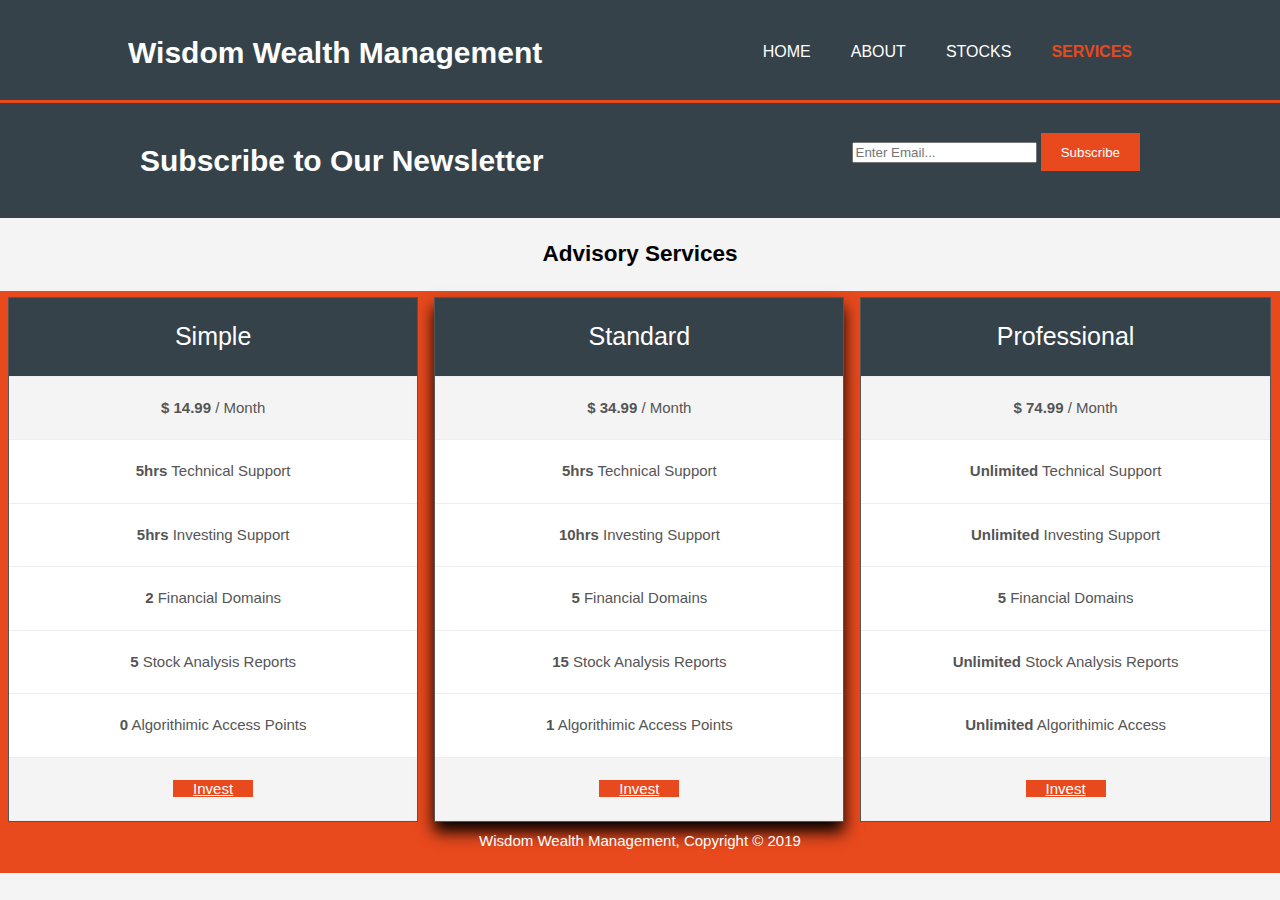
<file: presentation copy/services.html>
<!DOCTYPE html>

<html>
    <head>
    <meta charset="utf-8">
    <meta name="viewport" content="width=device-width">
    <title>Wisdom Wealth Management | Stocks</title>
    <link rel="stylesheet" href="styles.css">
    </head>
    
    <body>
        <header>
            <div class="container">
                <div id="branding">
                    <h1>Wisdom Wealth Management</h1>
                </div>
                <nav>
                    <ul>
                        <li><a href="index.html">Home</a></li>
                        <li><a href="about.html">About</a></li>
                        <li><a href="stocks.html">Stocks</a></li>
                        <li class="current"><a href="services.html">Services</a></li>

                    </ul>
                </nav>
            </div> 
        </header>
        <section id="newsletter">
                <div class="container">
                    <h1>Subscribe to Our Newsletter</h1>
                        <form>
                            <input type="email" placeholder="Enter Email...">
                            <button type="submit" class="button-1">Subscribe</button>
                        </form>
                </div>
            </section>
    <h2>Advisory Services</h2>
        <div class="col">
            <ul class="price-box">
                <li class="header">Simple</li>
                <li class="emph"><strong>$ 14.99</strong> / Month</li>
                <li><strong>5hrs</strong> Technical Support</li>
                <li><strong>5hrs</strong> Investing Support</li>
                <li><strong>2</strong> Financial Domains</li>
                <li><strong>5</strong> Stock Analysis Reports</li>
                <li><strong>0</strong> Algorithimic Access Points</li>
                <li class="emph"><a href="#" class="button-1">Invest</a></li>
            </ul>
        </div>

        <div class="col">
            <ul class="price-box best">
                <li class="header header-green">Standard</li>
                <li class="emph"><strong>$ 34.99</strong> / Month</li>
                <li><strong>5hrs</strong> Technical Support</li>
                <li><strong>10hrs</strong> Investing Support</li>
                <li><strong>5</strong> Financial Domains</li>
                <li><strong>15</strong> Stock Analysis Reports</li>
                <li><strong>1</strong> Algorithimic Access Points</li>
                <li class="emph"><a href="#" class="button-1">Invest</a></li>
            </ul>
        </div>

        <div class="col">
            <ul class="price-box">
                <li class="header">Professional</li>
                <li class="emph"><strong>$ 74.99</strong> / Month</li>
                <li><strong>Unlimited</strong> Technical Support</li>
                <li><strong>Unlimited</strong> Investing Support</li>
                <li><strong>5</strong> Financial Domains</li>
                <li><strong>Unlimited</strong> Stock Analysis Reports</li>
                <li><strong>Unlimited</strong> Algorithimic Access</li>
                <li class="emph"><a href="#" class="button-1">Invest</a></li>
            </ul>
        </div>    
    <footer>Wisdom Wealth Management, Copyright &copy; 2019</footer>

    </body>
</html>
</file>
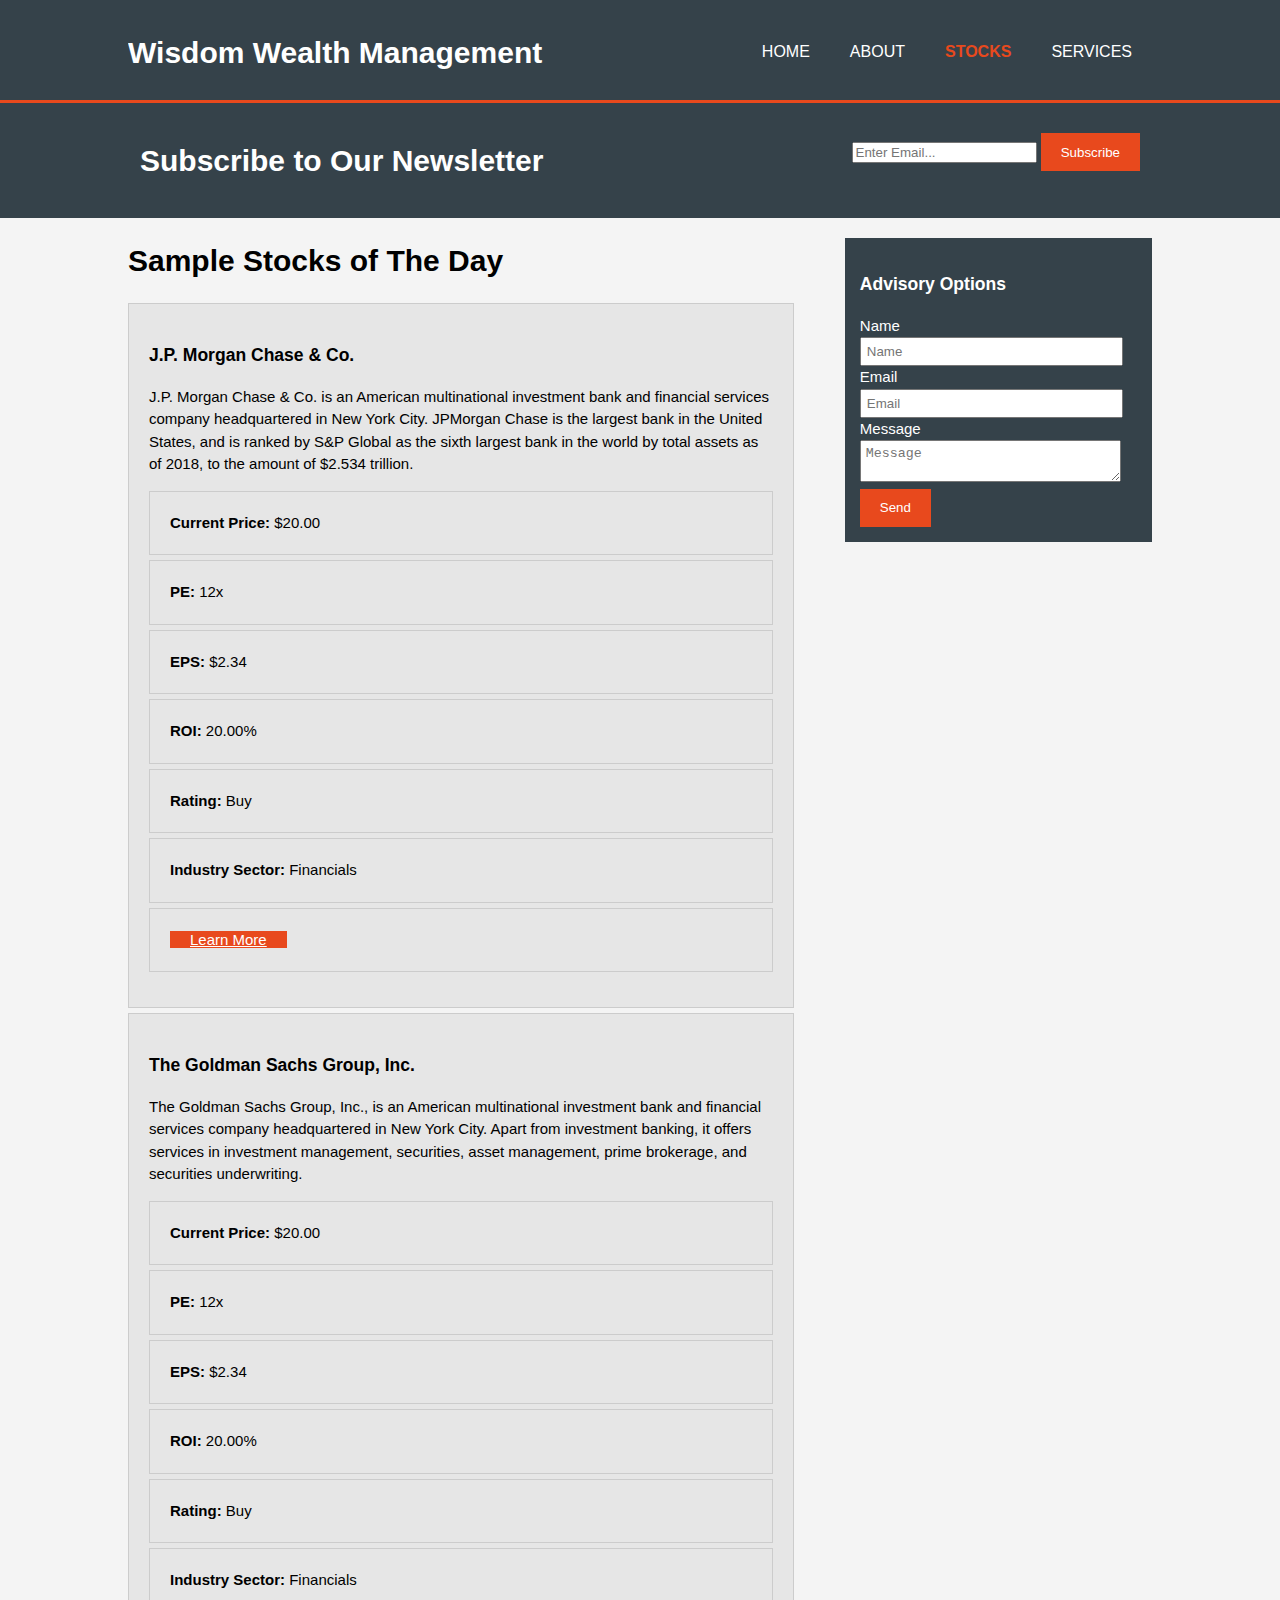
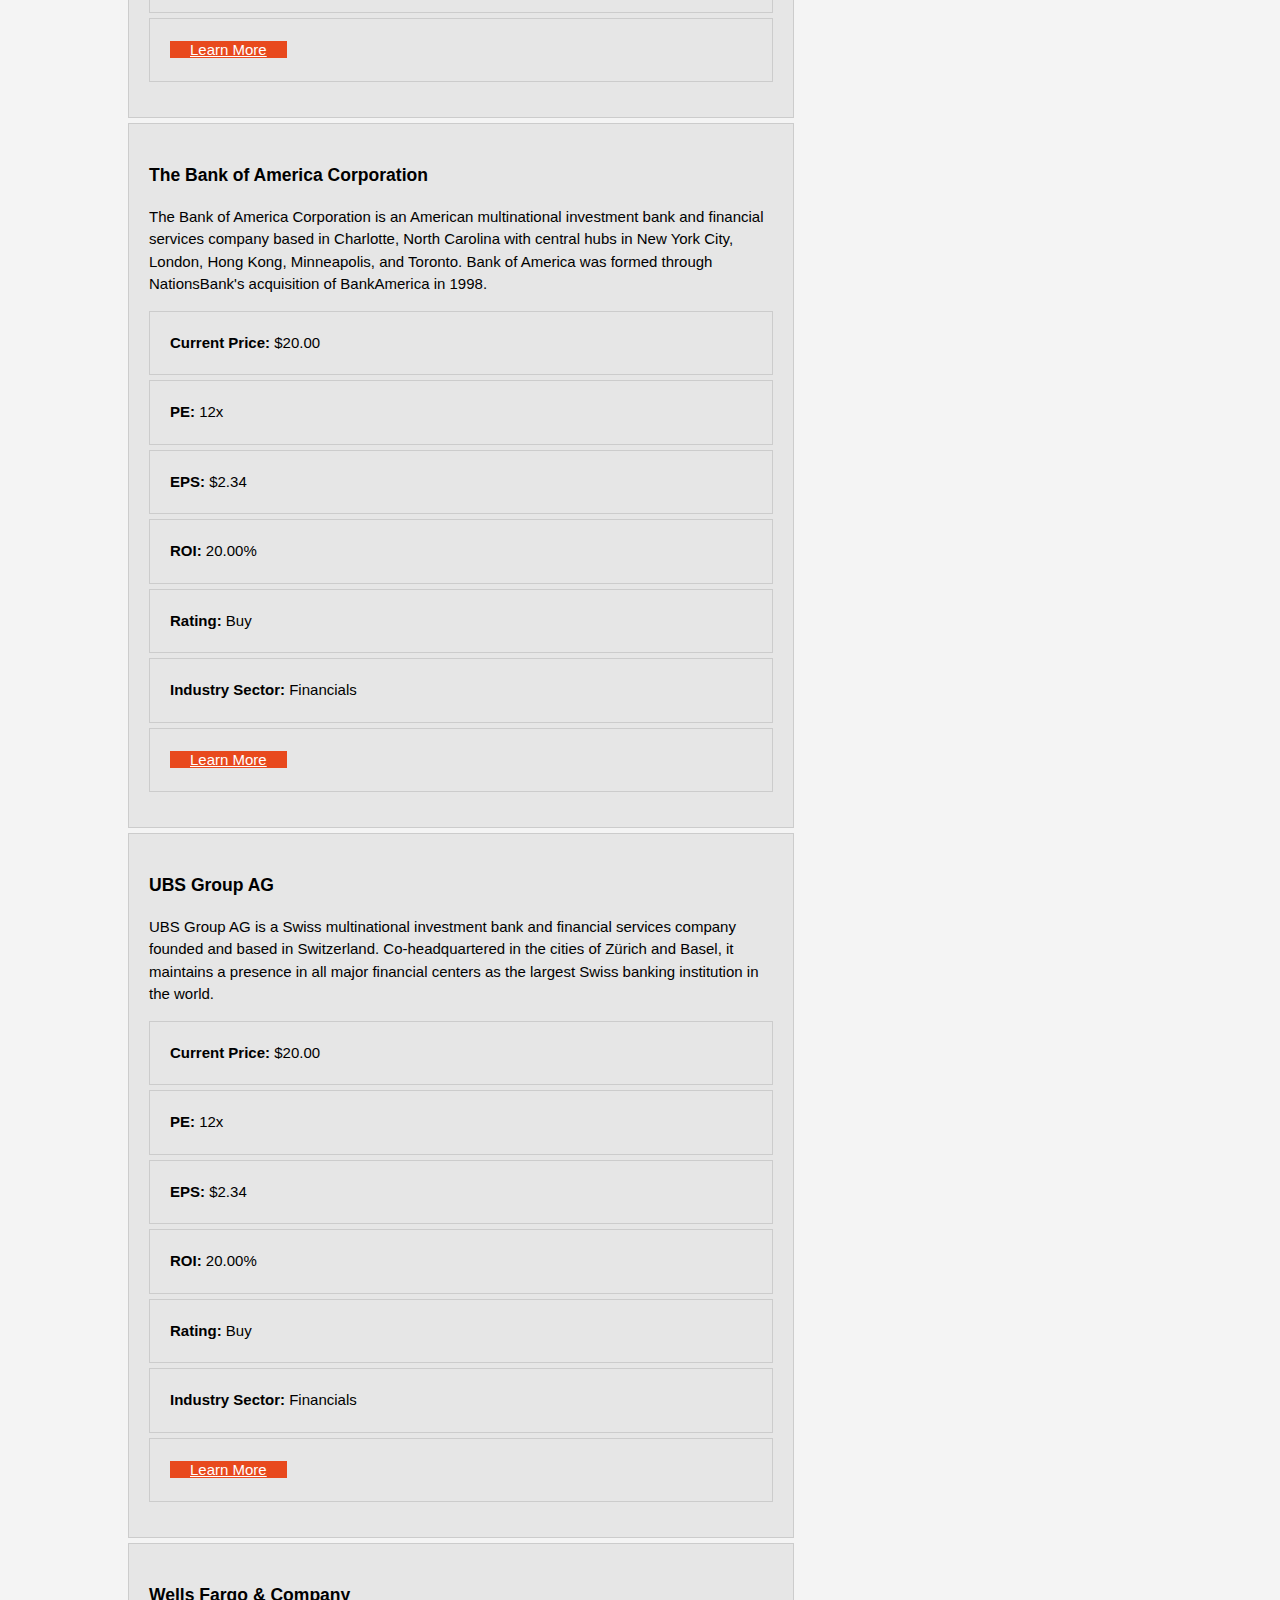
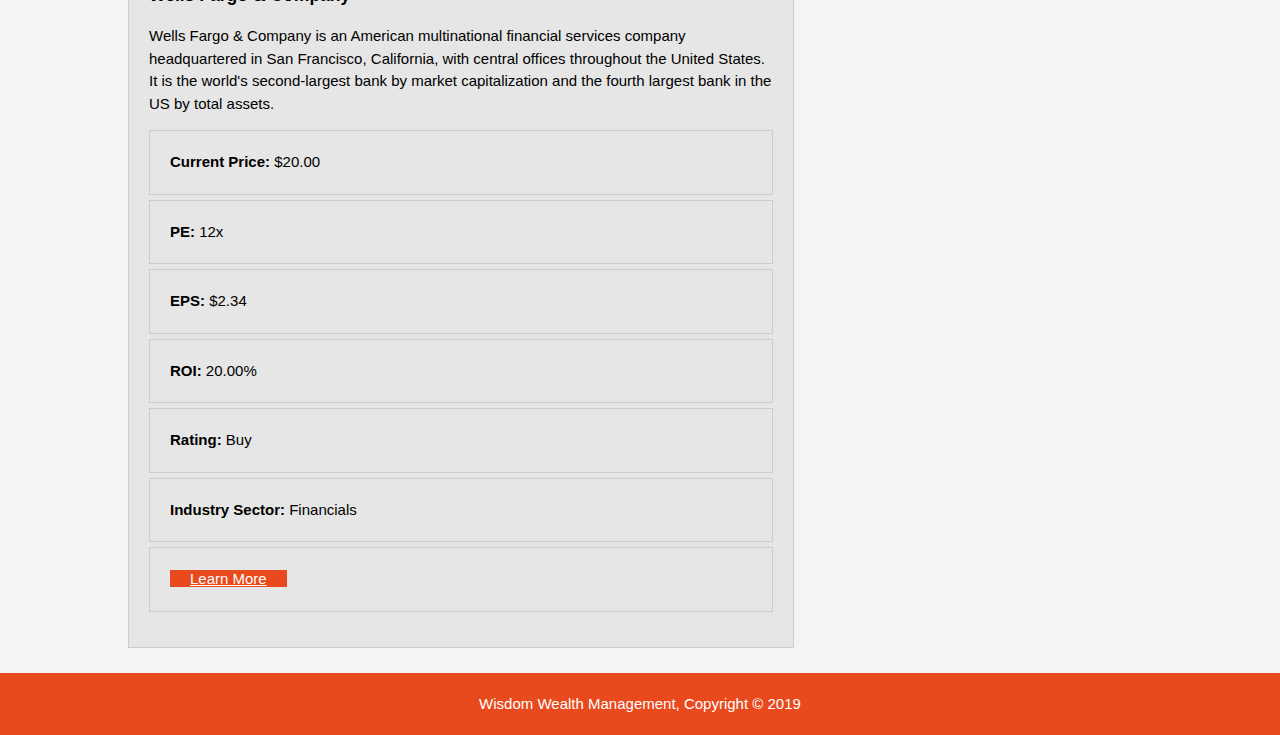
<file: presentation copy/stocks.html>
<!DOCTYPE html>

<html>
    <head>
    <meta charset="utf-8">
    <meta name="viewport" content="width=device-width">
    <title>Wisdom Wealth Management | Stocks</title>
    <link rel="stylesheet" href="styles.css">
    </head>
    
    <body>
        <header>
            <div class="container">
                <div id="branding">
                    <h1>Wisdom Wealth Management</h1>
                </div>
                <nav>
                    <ul>
                        <li><a href="index.html">Home</a></li>
                        <li><a href="about.html">About</a></li>
                        <li class="current"><a href="stocks.html">Stocks</a></li>
                        <li><a href="services.html">Services</a></li>
                    </ul>
                </nav>
            </div> 
        </header>
            
        <section id="newsletter">
            <div class="container">
                <h1>Subscribe to Our Newsletter</h1>
                    <form>
                        <input type="email" placeholder="Enter Email...">
                        <button type="submit" class="button-1">Subscribe</button>
                    </form>
            </div>
        </section>

        <section id="main">
            <div class="container">
                <article id=main-col>
                    <h1 class="page-title">Sample Stocks of The Day</h1>
                    <ul id=stocks>
                        <li>
                            <h3>J.P. Morgan Chase & Co.</h3>
                            <p>J.P. Morgan Chase & Co. is an American multinational investment bank and financial services company headquartered in New York City. JPMorgan Chase is the largest bank in the United States, and is ranked by S&P Global as the sixth largest bank in the world by total assets as of 2018, to the amount of $2.534 trillion.</p>
                            <p>
                                <ul>
                                    <li class="emph"><strong>Current Price:</strong> $20.00</li>
                                    <li><strong>PE:</strong> 12x</li>
                                    <li><strong>EPS:</strong> $2.34</li>
                                    <li><strong>ROI:</strong> 20.00%</li>
                                    <li><strong>Rating:</strong> Buy</li>
                                    <li><strong>Industry Sector:</strong> Financials</li>
                                    <li class="emph"><a href="#" class="button-1">Learn More</a></li>
                                </ul>
                            </p>
                        <li>
                            <h3>The Goldman Sachs Group, Inc.</h3>
                            <p>The Goldman Sachs Group, Inc., is an American multinational investment bank and financial services company headquartered in New York City. Apart from investment banking, it offers services in investment management, securities, asset management, prime brokerage, and securities underwriting. </p>
                            <p>
                                <ul>
                                    <li class="emph"><strong>Current Price:</strong> $20.00</li>
                                    <li><strong>PE:</strong> 12x</li>
                                    <li><strong>EPS:</strong> $2.34</li>
                                    <li><strong>ROI:</strong> 20.00%</li>
                                    <li><strong>Rating:</strong> Buy</li>
                                    <li><strong>Industry Sector:</strong> Financials</li>
                                    <li class="emph"><a href="#" class="button-1">Learn More</a></li>
                                </ul>
                            </p>
                        </li>
                        <li>
                            <h3>The Bank of America Corporation</h3>
                            <p>The Bank of America Corporation is an American multinational investment bank and financial services company based in Charlotte, North Carolina with central hubs in New York City, London, Hong Kong, Minneapolis, and Toronto. Bank of America was formed through NationsBank's acquisition of BankAmerica in 1998.</p>
                            <p>
                                <ul>
                                    <li class="emph"><strong>Current Price:</strong> $20.00</li>
                                    <li><strong>PE:</strong> 12x</li>
                                    <li><strong>EPS:</strong> $2.34</li>
                                    <li><strong>ROI:</strong> 20.00%</li>
                                    <li><strong>Rating:</strong> Buy</li>
                                    <li><strong>Industry Sector:</strong> Financials</li>
                                    <li class="emph"><a href="#" class="button-1">Learn More</a></li>
                                </ul>
                            </p>
                        </li>
                        <li>
                            <h3>UBS Group AG</h3>
                            <p>UBS Group AG is a Swiss multinational investment bank and financial services company founded and based in Switzerland. Co-headquartered in the cities of Zürich and Basel, it maintains a presence in all major financial centers as the largest Swiss banking institution in the world.</p>
                            <p>
                                <ul>
                                    <li class="emph"><strong>Current Price:</strong> $20.00</li>
                                    <li><strong>PE:</strong> 12x</li>
                                    <li><strong>EPS:</strong> $2.34</li>
                                    <li><strong>ROI:</strong> 20.00%</li>
                                    <li><strong>Rating:</strong> Buy</li>
                                    <li><strong>Industry Sector:</strong> Financials</li>
                                    <li class="emph"><a href="#" class="button-1">Learn More</a></li>
                                </ul>
                            </p>
                        </li>
                        <li>
                            <h3>Wells Fargo & Company</h3>
                            <p>Wells Fargo & Company is an American multinational financial services company headquartered in San Francisco, California, with central offices throughout the United States. It is the world's second-largest bank by market capitalization and the fourth largest bank in the US by total assets.</p>
                            <p>
                                <ul>
                                    <li class="emph"><strong>Current Price:</strong> $20.00</li>
                                    <li><strong>PE:</strong> 12x</li>
                                    <li><strong>EPS:</strong> $2.34</li>
                                    <li><strong>ROI:</strong> 20.00%</li>
                                    <li><strong>Rating:</strong> Buy</li>
                                    <li><strong>Industry Sector:</strong> Financials</li>
                                    <li class="emph"><a href="#" class="button-1">Learn More</a></li>
                                </ul>
                            </p>
                        </li>
                    </ul>
                </article>
                
                <aside id="sidebar">
                    <div class="dark">
                        <h3>Advisory Options</h3>
                            <form class="quote">
                                <div>
                                    <label>Name</label> <br>
                                    <input type="text" placeholder="Name">
                                </div>
                                <div>
                                    <label>Email</label> <br>
                                    <input type="text" placeholder="Email">
                                </div>
                                <div>
                                    <label>Message</label> <br>
                                    <textarea placeholder="Message"></textarea>
                                </div>
                                <button class="button-1" type="submit">Send</button>
                            </form>
                    </div>
                </aside>

            </div>
        </section>

        <footer>Wisdom Wealth Management, Copyright &copy; 2019</footer>

    </body>
</html>
</file>
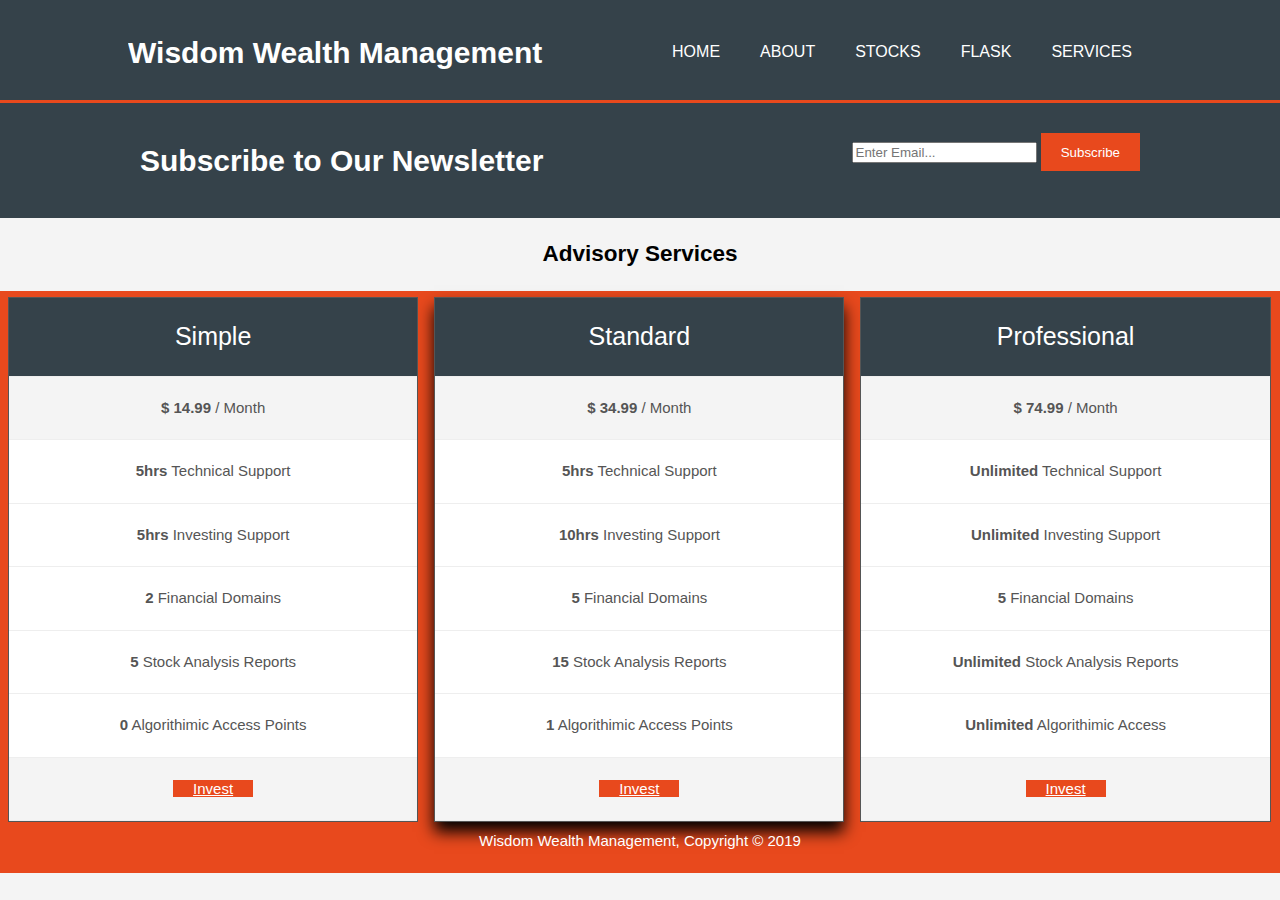
<file: presentation/services.html>
<!DOCTYPE html>

<html>
    <head>
    <meta charset="utf-8">
    <meta name="viewport" content="width=device-width">
    <title>Wisdom Wealth Management | Stocks</title>
    <link rel="stylesheet" href="styles.css">
    </head>
    
    <body>
        <header>
            <div class="container">
                <div id="branding">
                    <h1>Wisdom Wealth Management</h1>
                </div>
                <nav>
                    <ul>
                        <li><a href="https://projectoneda.github.io/presentation/index.html">Home</a></li>
                        <li><a href="https://projectoneda.github.io/presentation/about.html">About</a></li>
                        <li><a href="https://projectoneda.github.io/presentation/stocks.html">Stocks</a></li>
                        <li><a href="http://127.0.0.1:5000/">Flask</a></li>
                        <li><a class="current"><a href="https://projectoneda.github.io/presentation/services.html">Services</a></li>
                    </u>
                </nav>
            </div> 
        </header>
        <section id="newsletter">
                <div class="container">
                    <h1>Subscribe to Our Newsletter</h1>
                        <form>
                            <input type="email" placeholder="Enter Email...">
                            <button type="submit" class="button-1">Subscribe</button>
                        </form>
                </div>
            </section>
    <h2>Advisory Services</h2>
        <div class="col">
            <ul class="price-box">
                <li class="header">Simple</li>
                <li class="emph"><strong>$ 14.99</strong> / Month</li>
                <li><strong>5hrs</strong> Technical Support</li>
                <li><strong>5hrs</strong> Investing Support</li>
                <li><strong>2</strong> Financial Domains</li>
                <li><strong>5</strong> Stock Analysis Reports</li>
                <li><strong>0</strong> Algorithimic Access Points</li>
                <li class="emph"><a href="#" class="button-1">Invest</a></li>
            </ul>
        </div>

        <div class="col">
            <ul class="price-box best">
                <li class="header header-green">Standard</li>
                <li class="emph"><strong>$ 34.99</strong> / Month</li>
                <li><strong>5hrs</strong> Technical Support</li>
                <li><strong>10hrs</strong> Investing Support</li>
                <li><strong>5</strong> Financial Domains</li>
                <li><strong>15</strong> Stock Analysis Reports</li>
                <li><strong>1</strong> Algorithimic Access Points</li>
                <li class="emph"><a href="#" class="button-1">Invest</a></li>
            </ul>
        </div>

        <div class="col">
            <ul class="price-box">
                <li class="header">Professional</li>
                <li class="emph"><strong>$ 74.99</strong> / Month</li>
                <li><strong>Unlimited</strong> Technical Support</li>
                <li><strong>Unlimited</strong> Investing Support</li>
                <li><strong>5</strong> Financial Domains</li>
                <li><strong>Unlimited</strong> Stock Analysis Reports</li>
                <li><strong>Unlimited</strong> Algorithimic Access</li>
                <li class="emph"><a href="#" class="button-1">Invest</a></li>
            </ul>
        </div>    
    <footer>Wisdom Wealth Management, Copyright &copy; 2019</footer>

    </body>
</html>
</file>
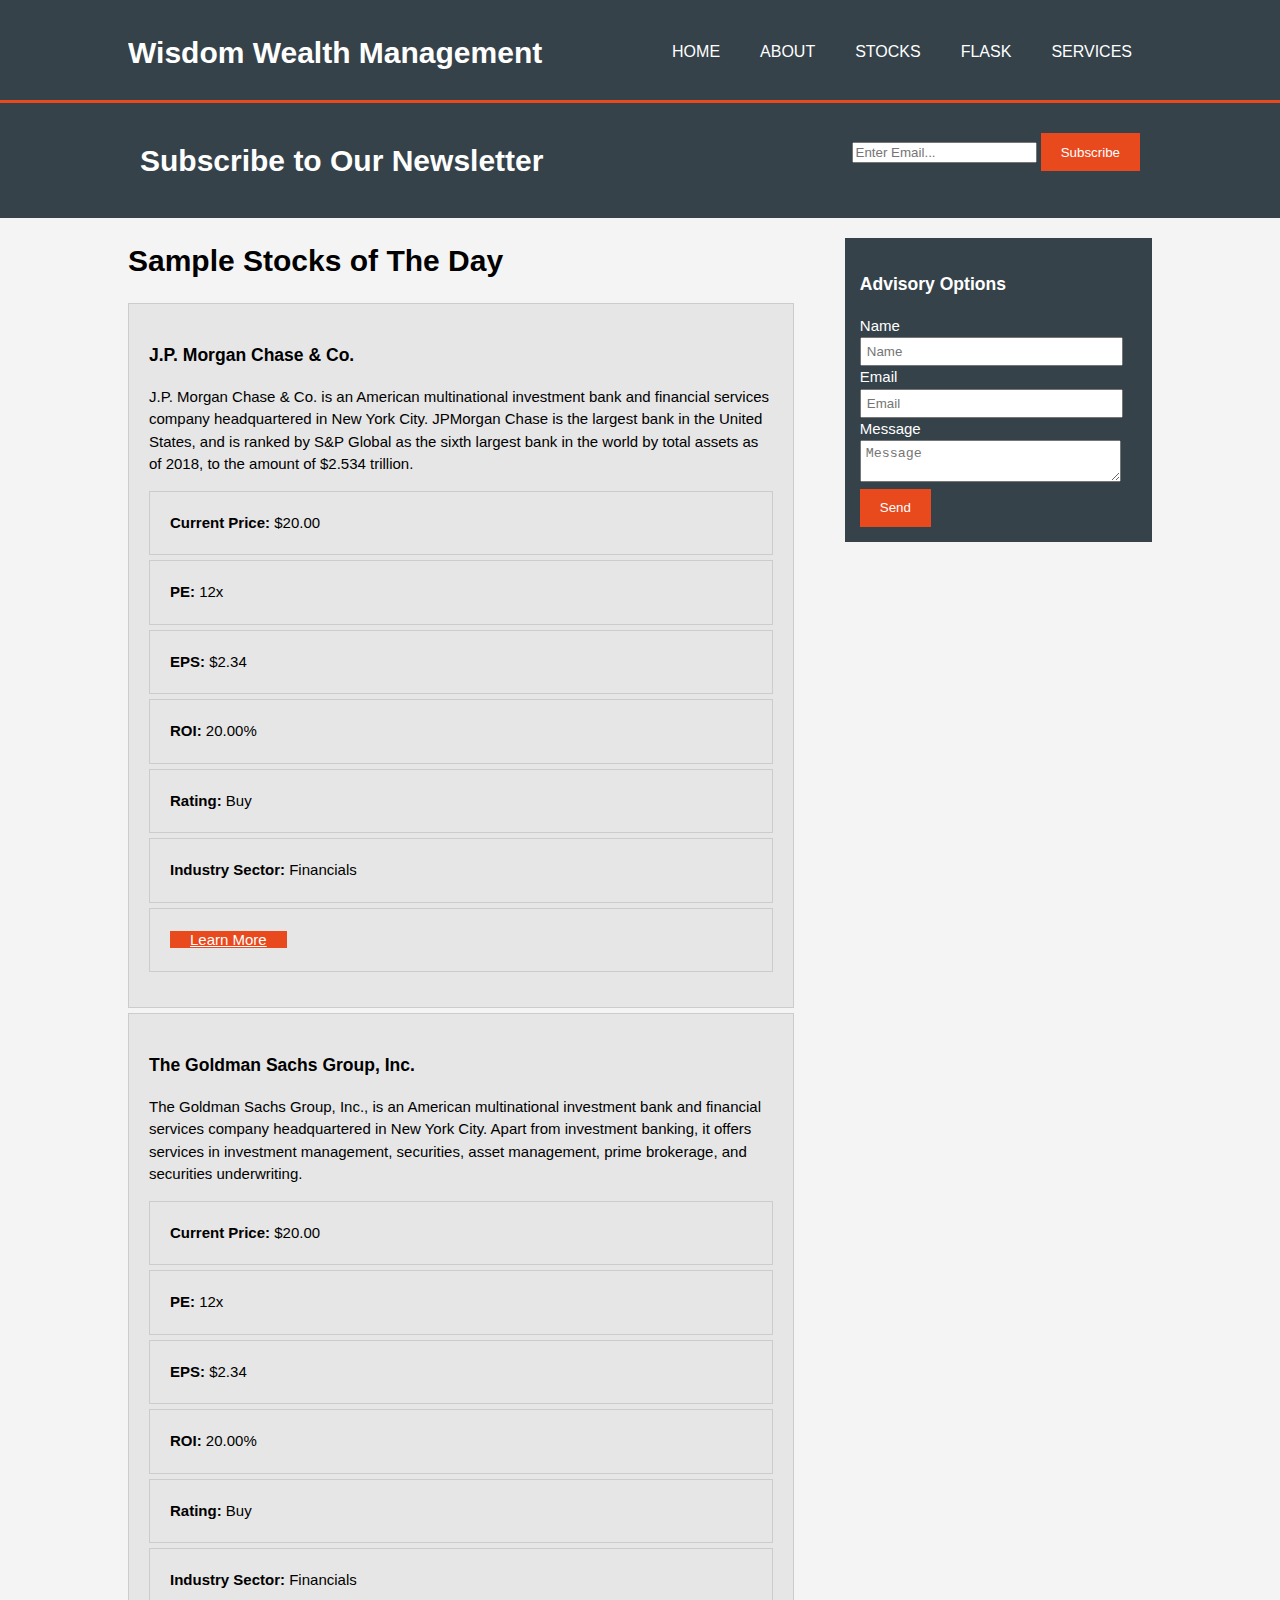
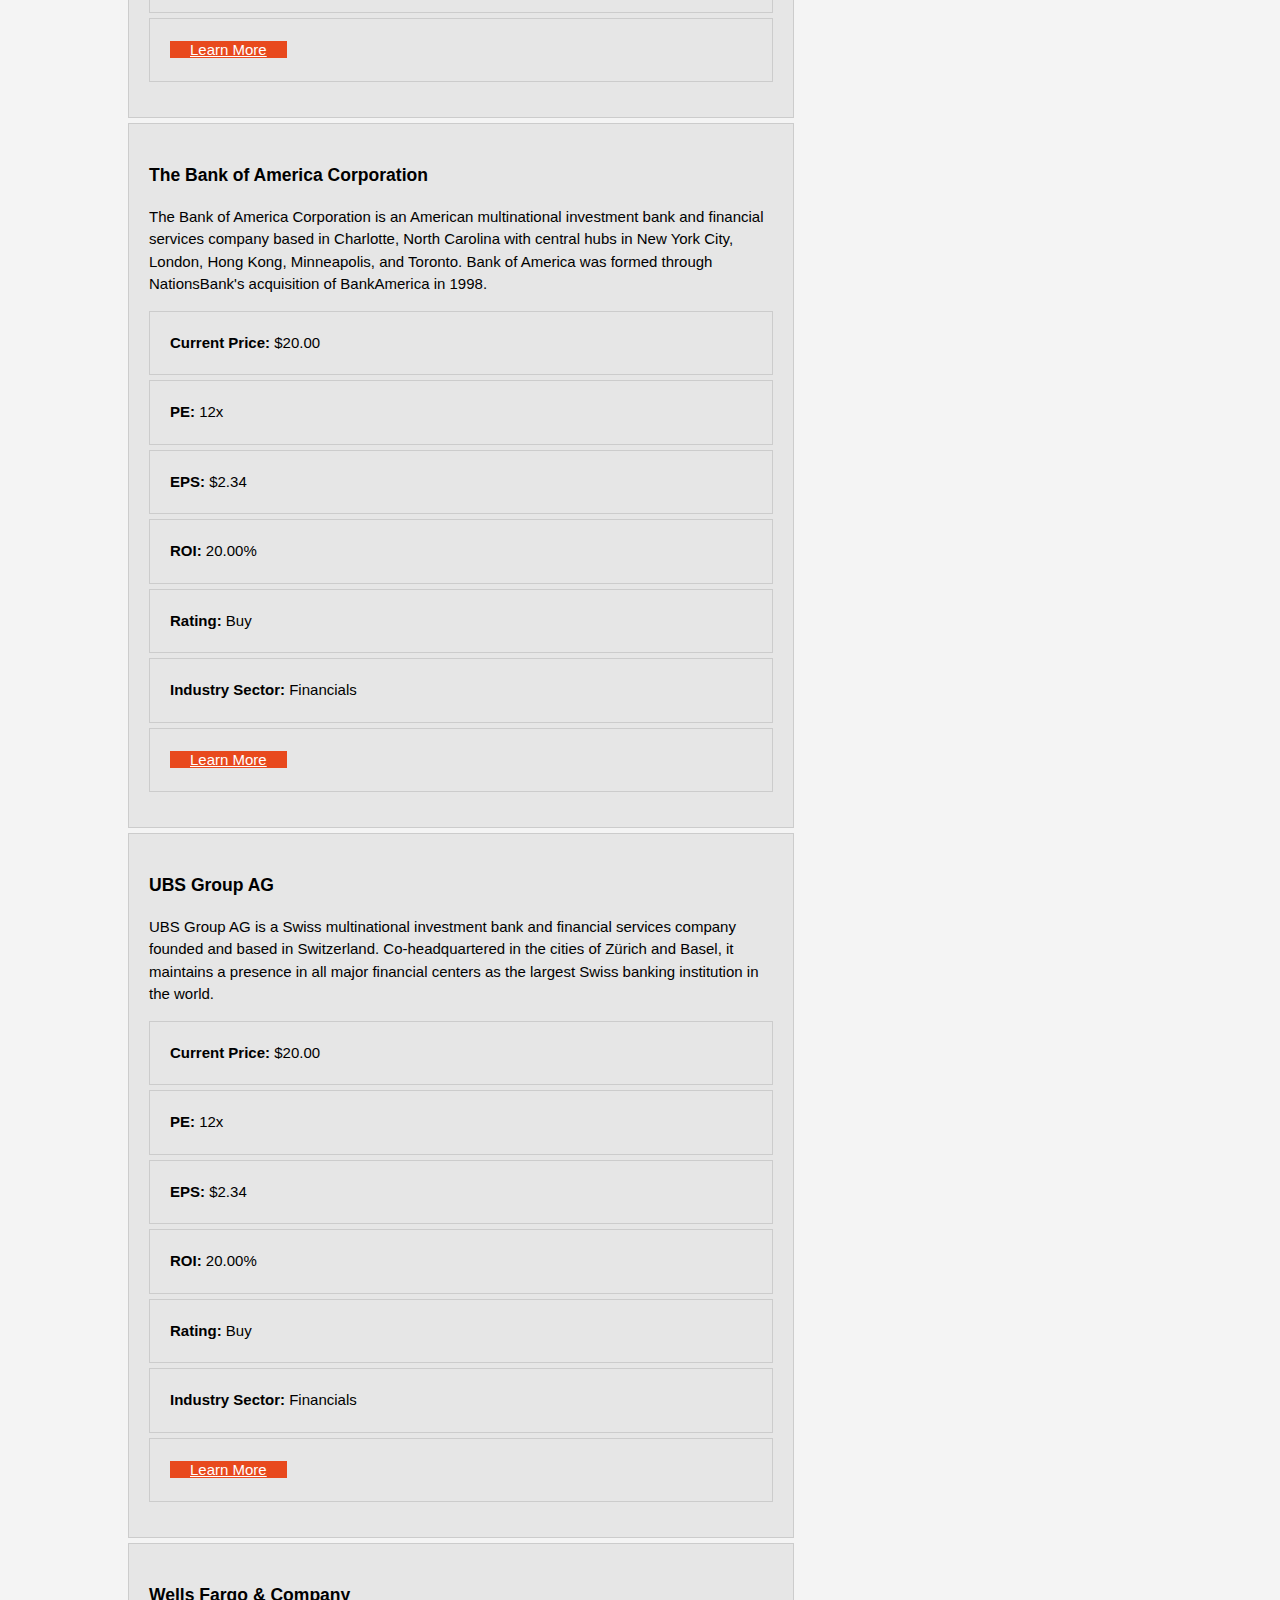
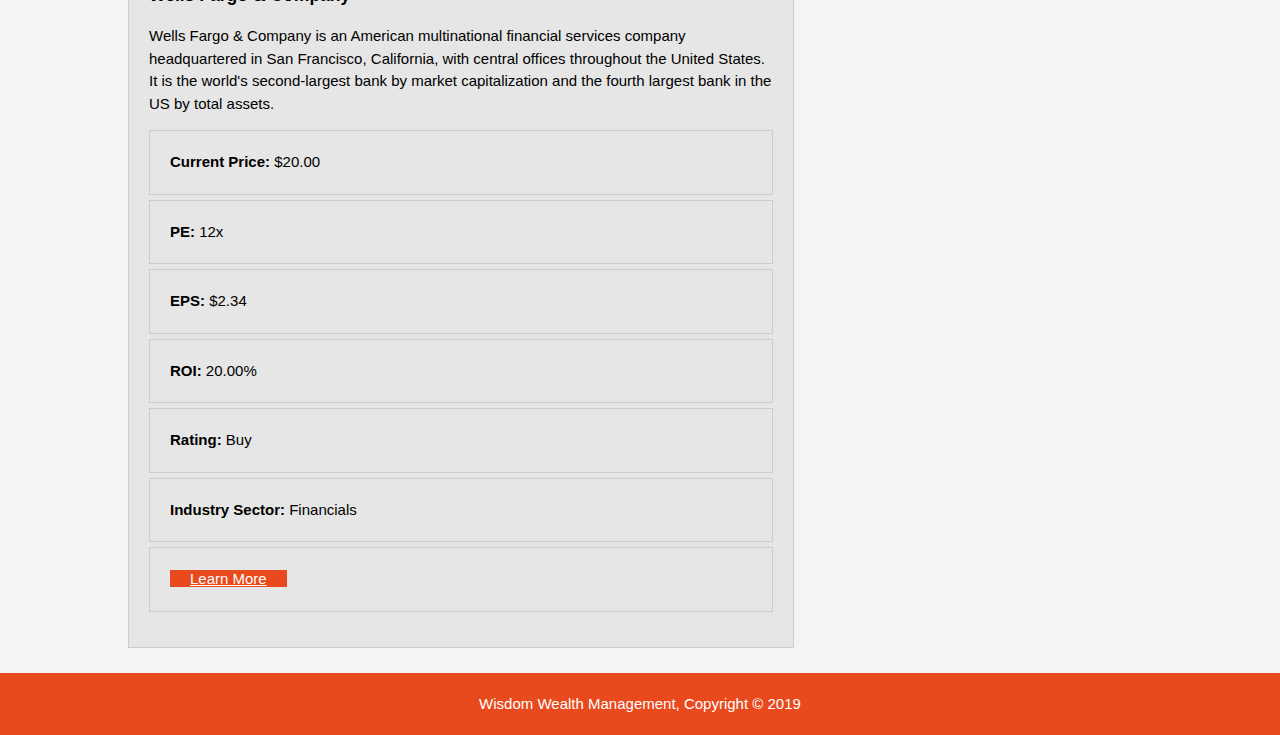
<file: presentation/stocks.html>
<!DOCTYPE html>

<html>
    <head>
    <meta charset="utf-8">
    <meta name="viewport" content="width=device-width">
    <title>Wisdom Wealth Management | Stocks</title>
    <link rel="stylesheet" href="styles.css">
    </head>
    
    <body>
        <header>
            <div class="container">
                <div id="branding">
                    <h1>Wisdom Wealth Management</h1>
                </div>
                <nav>
                    <ul>
                        <li><a href="https://projectoneda.github.io/presentation/index.html">Home</a></li>
                        <li><a href="https://projectoneda.github.io/presentation/about.html">About</a></li>
                        <li><a href="https://projectoneda.github.io/presentation/stocks.html">Stocks</a></li>
                        <li><a class="current" href="http://127.0.0.1:5000/">Flask</a></li>
                        <li><a href="https://projectoneda.github.io/presentation/services.html">Services</a></li>
                    </ul>
                </nav>
            </div> 
        </header>
            
        <section id="newsletter">
            <div class="container">
                <h1>Subscribe to Our Newsletter</h1>
                    <form>
                        <input type="email" placeholder="Enter Email...">
                        <button type="submit" class="button-1">Subscribe</button>
                    </form>
            </div>
        </section>

        <section id="main">
            <div class="container">
                <article id=main-col>
                    <h1 class="page-title">Sample Stocks of The Day</h1>
                    <ul id=stocks>
                        <li>
                            <h3>J.P. Morgan Chase & Co.</h3>
                            <p>J.P. Morgan Chase & Co. is an American multinational investment bank and financial services company headquartered in New York City. JPMorgan Chase is the largest bank in the United States, and is ranked by S&P Global as the sixth largest bank in the world by total assets as of 2018, to the amount of $2.534 trillion.</p>
                            <p>
                                <ul>
                                    <li class="emph"><strong>Current Price:</strong> $20.00</li>
                                    <li><strong>PE:</strong> 12x</li>
                                    <li><strong>EPS:</strong> $2.34</li>
                                    <li><strong>ROI:</strong> 20.00%</li>
                                    <li><strong>Rating:</strong> Buy</li>
                                    <li><strong>Industry Sector:</strong> Financials</li>
                                    <li class="emph"><a href="#" class="button-1">Learn More</a></li>
                                </ul>
                            </p>
                        <li>
                            <h3>The Goldman Sachs Group, Inc.</h3>
                            <p>The Goldman Sachs Group, Inc., is an American multinational investment bank and financial services company headquartered in New York City. Apart from investment banking, it offers services in investment management, securities, asset management, prime brokerage, and securities underwriting. </p>
                            <p>
                                <ul>
                                    <li class="emph"><strong>Current Price:</strong> $20.00</li>
                                    <li><strong>PE:</strong> 12x</li>
                                    <li><strong>EPS:</strong> $2.34</li>
                                    <li><strong>ROI:</strong> 20.00%</li>
                                    <li><strong>Rating:</strong> Buy</li>
                                    <li><strong>Industry Sector:</strong> Financials</li>
                                    <li class="emph"><a href="#" class="button-1">Learn More</a></li>
                                </ul>
                            </p>
                        </li>
                        <li>
                            <h3>The Bank of America Corporation</h3>
                            <p>The Bank of America Corporation is an American multinational investment bank and financial services company based in Charlotte, North Carolina with central hubs in New York City, London, Hong Kong, Minneapolis, and Toronto. Bank of America was formed through NationsBank's acquisition of BankAmerica in 1998.</p>
                            <p>
                                <ul>
                                    <li class="emph"><strong>Current Price:</strong> $20.00</li>
                                    <li><strong>PE:</strong> 12x</li>
                                    <li><strong>EPS:</strong> $2.34</li>
                                    <li><strong>ROI:</strong> 20.00%</li>
                                    <li><strong>Rating:</strong> Buy</li>
                                    <li><strong>Industry Sector:</strong> Financials</li>
                                    <li class="emph"><a href="#" class="button-1">Learn More</a></li>
                                </ul>
                            </p>
                        </li>
                        <li>
                            <h3>UBS Group AG</h3>
                            <p>UBS Group AG is a Swiss multinational investment bank and financial services company founded and based in Switzerland. Co-headquartered in the cities of Zürich and Basel, it maintains a presence in all major financial centers as the largest Swiss banking institution in the world.</p>
                            <p>
                                <ul>
                                    <li class="emph"><strong>Current Price:</strong> $20.00</li>
                                    <li><strong>PE:</strong> 12x</li>
                                    <li><strong>EPS:</strong> $2.34</li>
                                    <li><strong>ROI:</strong> 20.00%</li>
                                    <li><strong>Rating:</strong> Buy</li>
                                    <li><strong>Industry Sector:</strong> Financials</li>
                                    <li class="emph"><a href="#" class="button-1">Learn More</a></li>
                                </ul>
                            </p>
                        </li>
                        <li>
                            <h3>Wells Fargo & Company</h3>
                            <p>Wells Fargo & Company is an American multinational financial services company headquartered in San Francisco, California, with central offices throughout the United States. It is the world's second-largest bank by market capitalization and the fourth largest bank in the US by total assets.</p>
                            <p>
                                <ul>
                                    <li class="emph"><strong>Current Price:</strong> $20.00</li>
                                    <li><strong>PE:</strong> 12x</li>
                                    <li><strong>EPS:</strong> $2.34</li>
                                    <li><strong>ROI:</strong> 20.00%</li>
                                    <li><strong>Rating:</strong> Buy</li>
                                    <li><strong>Industry Sector:</strong> Financials</li>
                                    <li class="emph"><a href="#" class="button-1">Learn More</a></li>
                                </ul>
                            </p>
                        </li>
                    </ul>
                </article>
                
                <aside id="sidebar">
                    <div class="dark">
                        <h3>Advisory Options</h3>
                            <form class="quote">
                                <div>
                                    <label>Name</label> <br>
                                    <input type="text" placeholder="Name">
                                </div>
                                <div>
                                    <label>Email</label> <br>
                                    <input type="text" placeholder="Email">
                                </div>
                                <div>
                                    <label>Message</label> <br>
                                    <textarea placeholder="Message"></textarea>
                                </div>
                                <button class="button-1" type="submit">Send</button>
                            </form>
                    </div>
                </aside>

            </div>
        </section>

        <footer>Wisdom Wealth Management, Copyright &copy; 2019</footer>

    </body>
</html>
</file>
<file: presentation copy/styles.css>
body{
    font-family: Arial, Helvetica, sans-serif;
    font-size: 15px;
    line-height: 1.5;
    font: 15px/1.5;
    padding: 0;
    margin: 0;
    background-color: #f4f4f4;
}

.container{
    width: 80%;
    margin: auto;
    overflow: hidden;
}

header{
    background: #35424a;
    color: #fff;
    padding-top: 30px;
    min-height: 70px;
    border-bottom: #e8491d 3px solid;
}

header a{
    color: #fff;
    text-decoration: none;
    text-transform: uppercase;
    font-size: 16px;
}

ul{
    margin: 0;
    padding: 0;
}

.button-1{
    height: 38px;
    background: #e8491d;
    border: 0;
    padding-left: 20px;
    padding-right: 20px;
    color: #fff;
}

.dark{
    padding: 15px;
    background: #35424a;
    color: #fff;
    margin-top: 10px;
    margin-bottom: 10px;
}

header li{
    float: left;
    display: inline;
    padding: 0 20px 0 20px;
}

header #branding{
    float: left;
}

header #branding h1{
    margin: 0;
}

header nav{
    float: right;
    margin-top: 10px;
}

header .highlight, header .current a{
    color: #e8491d;
    font-weight: bold;
}

header a:hover{
    color: #ccc;
    font-weight: bold;
}

.showcase::after {
    content: '';
    min-height:700px;
    width: auto;
    background-image: url(showcase.png);
    background-size: cover;
    background-repeat: no-repeat;
    background-position: center;
    display: block;
    filter: blur(10px);
    -webkit-filter: blur(10px);
    transition: all 1000ms;
  }
  
  .showcase:hover::after {
    filter: blur(0px);
    -webkit-filter: blur(0px);
  }
  
  .showcase:hover .content {
    filter: blur(2px);
    -webkit-filter: blur(2px);
  }
  
  .content {
    position: absolute;
    z-index: 1;
    top: 10%;
    left: 50%;
    color: #f4f4f4;
    margin-top: 600px;
    margin-left: 200px;
    width: 700px;
    height: 350px;
    text-align: center;
    transition: all 1000ms;
  }
  
 
  .content .title {
    font-size: 2.2rem;
    margin-top: 1rem;
  }
  
  .content .text {
    font-size: 30px;  
    line-height: 1.7;
    margin-top: 1rem;
  }



#newsletter{
    padding: 15px;
    color: #fff;
    background: #35424a;
}

#newsletter h1{
    float: left;
}

#newsletter form {
    float: right;
    margin-top: 15px;
}

#newletter input[type="email"]{
    padding: 4px;
    height: 25px;
    width: 250px;
}

#boxes{
    margin-top: 400px;
}

#boxes .box{
    float: left;
    text-align: center;
    width: 30%;
    padding: 10px;
}

#boxes .box img{
    width: 90px;
}

aside#sidebar{
    float: right;
    width: 30%;
    margin-top: 10px;
}

aside#sidebar .quote input, aside#sidebar .quote textarea{
    width: 90%;
    padding: 5px;
}

article#main-col{
    float: left;
    width: 65%;
}

ul#stocks li{
    list-style: none;
    padding: 20px;
    border: #ccc solid 1px;
    margin-bottom: 5px;
    background: #e6e6e6;
}

h2{
    text-align:center;
  }
  
  .col{
    float:left;
    width:33.3%; 
    padding:8px;
    box-sizing:border-box;
  }
  
  .price-box{
    background:#fff;
    color:#555;
    list-style-type:none;
    border:1px solid #555;
    margin:0;
    padding:0;
    transition:0.3s;
  }
  
  .price-box:hover, .price-box.best{
    box-shadow: 0 10px 15px 0 #000;
  }
  
  .price-box .header{
    background-color:#35424a;
    color:#fff;
    font-size:25px;
  }
  
  .price-box .header.header-green{
    background-color:#35424a;
  }
  
  .price-box li{
    padding:20px;
    border-bottom:1px solid #eee;
    text-align:center;
  }
  
  .price-box .emph{
    background-color:#f4f4f4;
    font-ize:20px;
  }

footer{
    padding: 20px;
    margin-top: 20px;
    color: #fff;
    background-color: #e8491d;
    text-align: center;
}

@media(max-width: 768px){
    header #branding,
    .container,
    .content,
    .title,
    .text
    header nav,
    .col,
    header nav li,
    #newsletter h1,
    #newsletter form,
    #boxes .box,
    article#main-col,
    aside#sidebar{
        float: none;
        text-align: center;
        width: 100%;
    }
    header{
        padding-bottom: 20px;
    }
    .showcase h1{
        margin-top: 40px;
    }
    #newsletter button, .quote button{
        display: block;
        width: 100%;
    }
    #newsletter form input[type="email"], .quote input, .quote textarea{
        width: 100%;
        margin-bottom: 5px;

    }
</file>
<file: presentation/styles.css>
body{
    font-family: Arial, Helvetica, sans-serif;
    font-size: 15px;
    line-height: 1.5;
    font: 15px/1.5;
    padding: 0;
    margin: 0;
    background-color: #f4f4f4;
}

.container{
    width: 80%;
    margin: auto;
    overflow: hidden;
}

header{
    background: #35424a;
    color: #fff;
    padding-top: 30px;
    min-height: 70px;
    border-bottom: #e8491d 3px solid;
}

header a{
    color: #fff;
    text-decoration: none;
    text-transform: uppercase;
    font-size: 16px;
}

ul{
    margin: 0;
    padding: 0;
}

.button-1{
    height: 38px;
    background: #e8491d;
    border: 0;
    padding-left: 20px;
    padding-right: 20px;
    color: #fff;
}

.dark{
    padding: 15px;
    background: #35424a;
    color: #fff;
    margin-top: 10px;
    margin-bottom: 10px;
}

header li{
    float: left;
    display: inline;
    padding: 0 20px 0 20px;
}

header #branding{
    float: left;
}

header #branding h1{
    margin: 0;
}

header nav{
    float: right;
    margin-top: 10px;
}

header .highlight, header .current a{
    color: #e8491d;
    font-weight: bold;
}

header a:hover{
    color: #ccc;
    font-weight: bold;
}

.showcase::after {
    content: '';
    min-height:700px;
    width: auto;
    background-image: url(showcase.png);
    background-size: cover;
    background-repeat: no-repeat;
    background-position: center;
    display: block;
    filter: blur(10px);
    -webkit-filter: blur(10px);
    transition: all 1000ms;
  }
  
  .showcase:hover::after {
    filter: blur(0px);
    -webkit-filter: blur(0px);
  }
  
  .showcase:hover .content {
    filter: blur(2px);
    -webkit-filter: blur(2px);
  }
  
  .content {
    position: absolute;
    z-index: 1;
    top: 10%;
    left: 50%;
    color: #f4f4f4;
    margin-top: 600px;
    margin-left: 200px;
    width: 700px;
    height: 350px;
    text-align: center;
    transition: all 1000ms;
  }
  
 
  .content .title {
    font-size: 2.2rem;
    margin-top: 1rem;
  }
  
  .content .text {
    font-size: 30px;  
    line-height: 1.7;
    margin-top: 1rem;
  }



#newsletter{
    padding: 15px;
    color: #fff;
    background: #35424a;
}

#newsletter h1{
    float: left;
}

#newsletter form {
    float: right;
    margin-top: 15px;
}

#newletter input[type="email"]{
    padding: 4px;
    height: 25px;
    width: 250px;
}

#boxes{
    margin-top: 400px;
}

#boxes .box{
    float: left;
    text-align: center;
    width: 30%;
    padding: 10px;
}

#boxes .box img{
    width: 90px;
}

aside#sidebar{
    float: right;
    width: 30%;
    margin-top: 10px;
}

aside#sidebar .quote input, aside#sidebar .quote textarea{
    width: 90%;
    padding: 5px;
}

article#main-col{
    float: left;
    width: 65%;
}

ul#stocks li{
    list-style: none;
    padding: 20px;
    border: #ccc solid 1px;
    margin-bottom: 5px;
    background: #e6e6e6;
}

h2{
    text-align:center;
  }
  
  .col{
    float:left;
    width:33.3%; 
    padding:8px;
    box-sizing:border-box;
  }
  
  .price-box{
    background:#fff;
    color:#555;
    list-style-type:none;
    border:1px solid #555;
    margin:0;
    padding:0;
    transition:0.3s;
  }
  
  .price-box:hover, .price-box.best{
    box-shadow: 0 10px 15px 0 #000;
  }
  
  .price-box .header{
    background-color:#35424a;
    color:#fff;
    font-size:25px;
  }
  
  .price-box .header.header-green{
    background-color:#35424a;
  }
  
  .price-box li{
    padding:20px;
    border-bottom:1px solid #eee;
    text-align:center;
  }
  
  .price-box .emph{
    background-color:#f4f4f4;
    font-ize:20px;
  }

footer{
    padding: 20px;
    margin-top: 20px;
    color: #fff;
    background-color: #e8491d;
    text-align: center;
}

@media(max-width: 768px){
    header #branding,
    .container,
    .content,
    .title,
    .text
    header nav,
    .col,
    header nav li,
    #newsletter h1,
    #newsletter form,
    #boxes .box,
    article#main-col,
    aside#sidebar{
        float: none;
        text-align: center;
        width: 100%;
    }
    header{
        padding-bottom: 20px;
    }
    .showcase h1{
        margin-top: 40px;
    }
    #newsletter button, .quote button{
        display: block;
        width: 100%;
    }
    #newsletter form input[type="email"], .quote input, .quote textarea{
        width: 100%;
        margin-bottom: 5px;

    }
</file>
